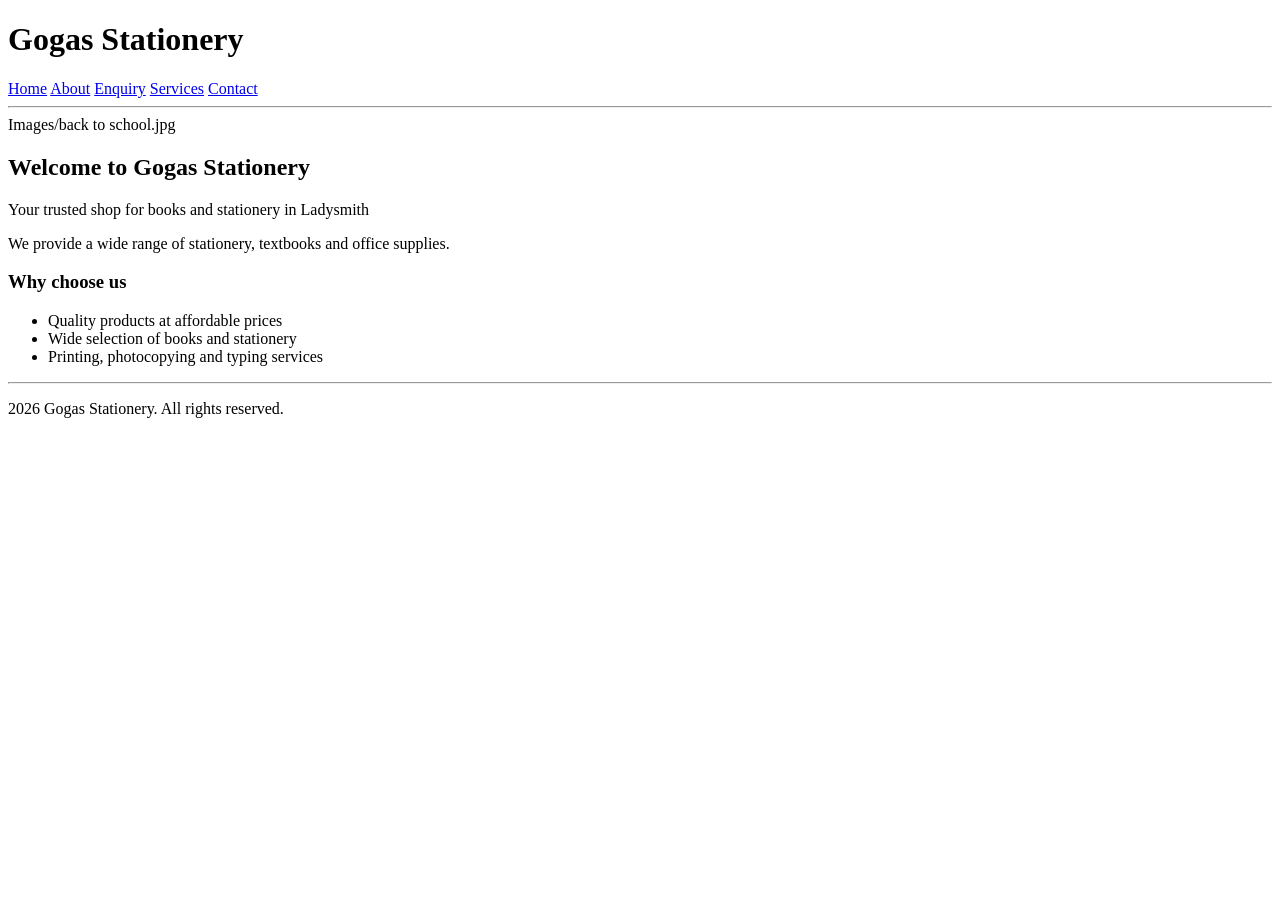
<file: Web Devopment part 1/index.html>
<!DOCTYPE html>
<html lang="en">
<head>
    <meta charset="UTF-8">
    <meta name="viewport" content="width=device-width, initial-scale=1.0">
    <title>Gogas Stationery</title>
</head>
<body>

    <!-- Header with logo and navigation -->
    <header>
        <h1> Gogas Stationery</h1>
    
    <nav>
        <a href="index.html">Home</a>
        <a href="about.html">About</a>
        <a href="enquiry.html">Enquiry</a>
        <a href="services.html">Services</a>
        <a href="contact.html">Contact</a>
    </nav>
    <hr>
    </header>
     Images/back to school.jpg


    <!-- Main content welcome message and shop information -->
    <main>
        <h2>Welcome to Gogas Stationery</h2>
        <p>Your trusted shop for books and stationery in Ladysmith</p>
        <p>We provide a wide range of stationery, textbooks and office supplies.</p>

        <h3>Why choose us</h3>
        <ul>
            <li>Quality products at affordable prices</li>
            <li>Wide selection of books and stationery</li>
            <li>Printing, photocopying and typing services</li>
        </ul>
        <hr>
    </main>




    <footer>
        <p>2026 Gogas Stationery. All rights reserved.</p>
    </footer>
</body>
</html>
</file>
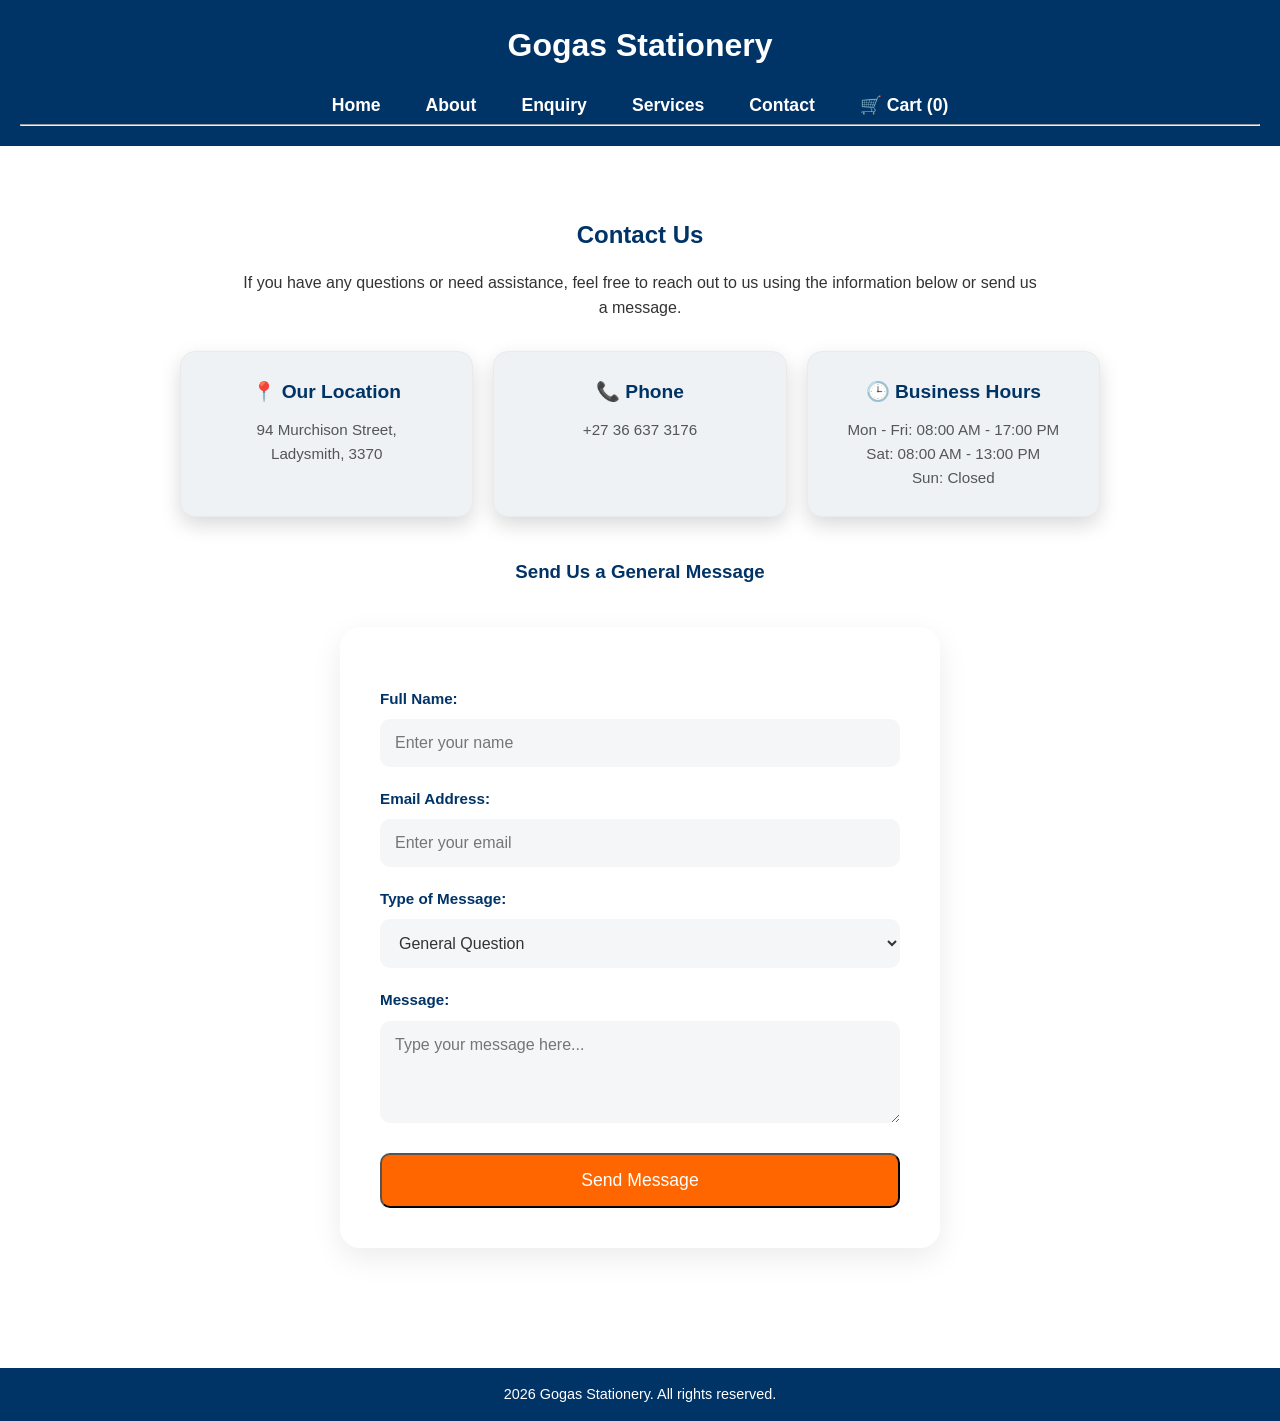
<file: contact.html>
<!DOCTYPE html>
<html lang="en">
<head>
    <meta charset="UTF-8">
    <meta name="viewport" content="width=device-width, initial-scale=1.0">
    
    <!-- SEO Title and Description -->
    <title>Contact Us | Gogas Stationery Ladysmith</title>
    <meta name="description" content="Get in touch with Gogas Stationery. Find our address, phone number, business hours, or send us a general message online.">
    
    <link rel="stylesheet" href="style.css">
</head>
<body>

<header>
    <h1>Gogas Stationery</h1>
    <nav> 
        <a href="index.html">Home</a>
        <a href="about.html">About</a>
        <a href="enquiry.html">Enquiry</a>
        <a href="services.html">Services</a>
        <a href="contact.html">Contact</a>
        <a href="#" id="cart-link" onclick="openCart()">🛒 Cart (<span id="cart-count">0</span>)</a>
    </nav>
    <hr>
</header>

<main>
    <div class="home-intro">
        <h2>Contact Us</h2>
        <p>If you have any questions or need assistance, feel free to reach out to us using the information below or send us a message.</p>
    </div>

    <!-- Contact Details -->
    <div class="features-container">
        <div class="feature-card">
            <h4>📍 Our Location</h4>
            <p>94 Murchison Street,<br>Ladysmith, 3370</p>
        </div>
        
        <div class="feature-card">
            <h4>📞 Phone</h4>
            <p>+27 36 637 3176</p>
        </div>
        
        <div class="feature-card">
            <h4>🕒 Business Hours</h4>
            <p>Mon - Fri: 08:00 AM - 17:00 PM</p>
            <p>Sat: 08:00 AM - 13:00 PM</p>
            <p>Sun: Closed</p>
        </div>
    </div>

    <div class="home-intro">
        <h3>Send Us a General Message</h3>
    </div>

    <!-- The Contact Form -->
    <form id="contactForm" novalidate> 
        <label for="contactName">Full Name:</label>
        <input type="text" id="contactName" name="contactName" placeholder="Enter your name" required>
        
        <label for="contactEmail">Email Address:</label>
        <input type="email" id="contactEmail" name="contactEmail" placeholder="Enter your email" required>
        
        <label for="messageType">Type of Message:</label>
        <select id="messageType" name="messageType">
            <option value="general">General Question</option>
            <option value="feedback">Feedback / Complaint</option>
            <option value="partnership">Partnership Opportunity</option>
        </select>

        <label for="contactMessage">Message:</label>
        <textarea id="contactMessage" name="contactMessage" rows="4" placeholder="Type your message here..." required></textarea>

        <!-- JavaScript error or success message -->
        <p id="contact-error" style="color: red; font-weight: bold;"></p>

        <button type="submit" class="learn-btn">Send Message</button>
    </form>
</main>

<footer>
    <p>2026 Gogas Stationery. All rights reserved.</p>
</footer>

<script src="script.js"></script>
</body>
</html>
</file>
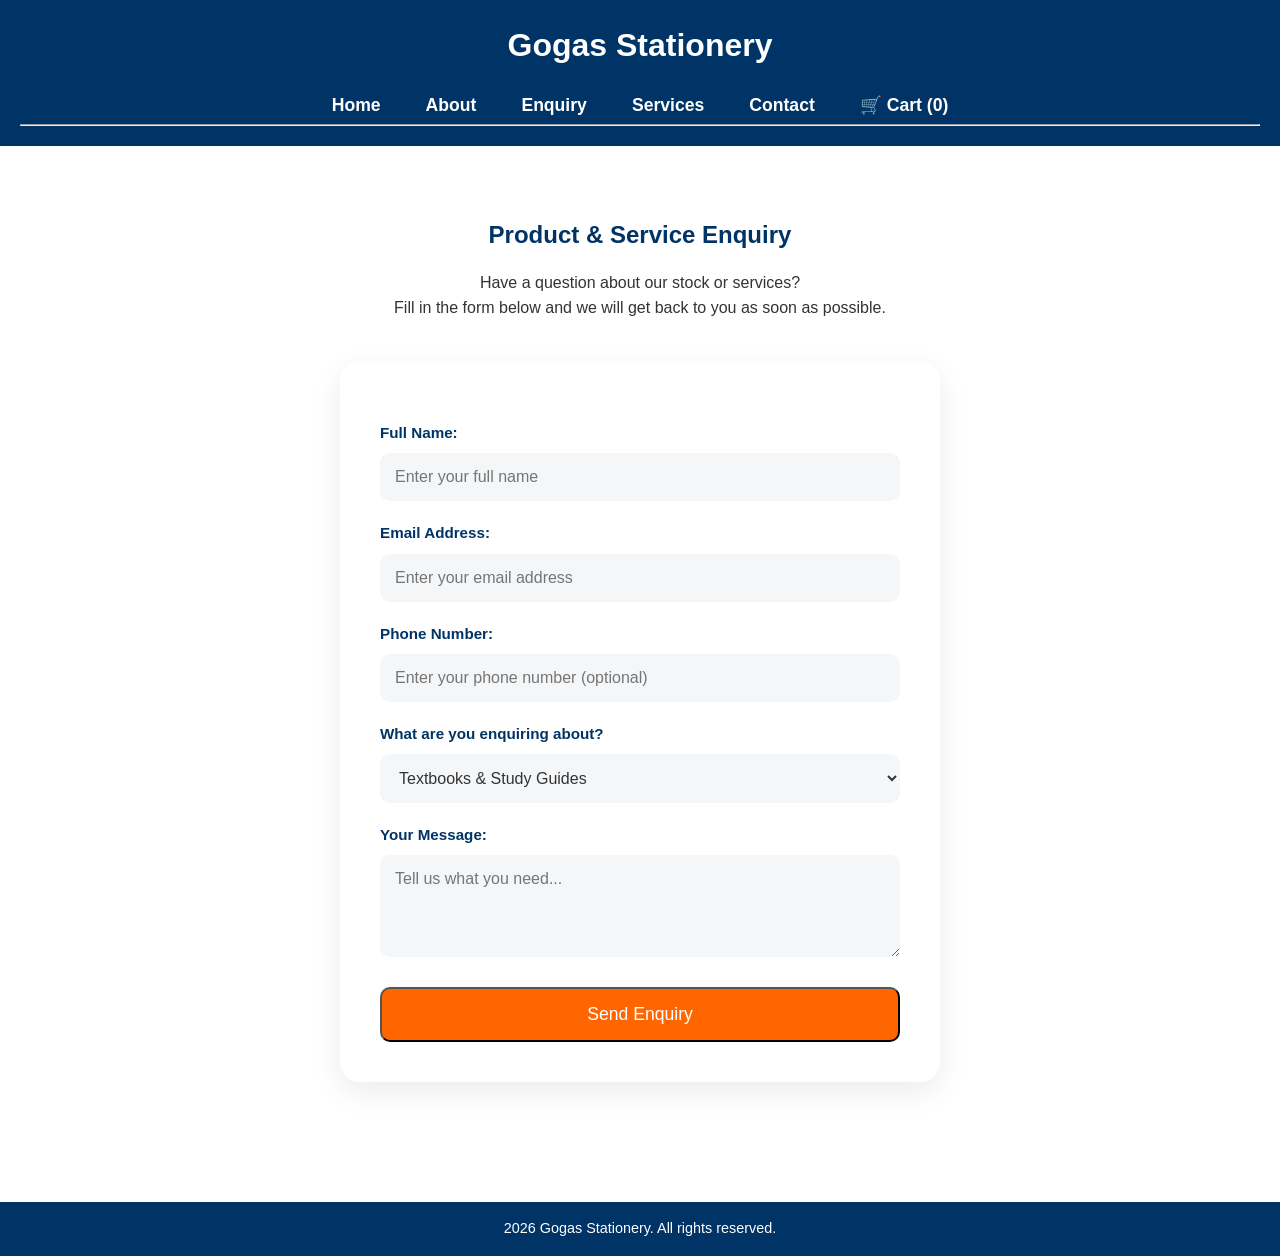
<file: enquiry.html>
<!DOCTYPE html>
<html lang="en">
<head>
    <meta charset="UTF-8">
    <meta name="viewport" content="width=device-width, initial-scale=1.0">
    
    <!-- SEO Title and Description -->
    <title>Product Enquiry | Gogas Stationery Ladysmith</title>
    <meta name="description" content="Enquire about our textbooks, stationery, printing services, or volunteering opportunities at Gogas Stationery in Ladysmith.">
    
    <link rel="stylesheet" href="style.css">
</head>
<body>

<header>
    <h1>Gogas Stationery</h1>
    <nav>
        <a href="index.html">Home</a>
        <a href="about.html">About</a>
        <a href="enquiry.html">Enquiry</a>
        <a href="services.html">Services</a>
        <a href="contact.html">Contact</a>
        <a href="#" id="cart-link" onclick="openCart()">🛒 Cart (<span id="cart-count">0</span>)</a>
    </nav>
    <hr>
</header>

<main>
    <div class="home-intro">
        <h2>Product & Service Enquiry</h2>
        <p>Have a question about our stock or services?</p> 
        <p>Fill in the form below and we will get back to you as soon as possible.</p>
    </div>

    <!-- The Form Starts Here -->
    <form id="enquiryForm" novalidate>
        
        <label for="fullName">Full Name:</label>
        <input type="text" id="fullName" name="fullName" placeholder="Enter your full name" required>
        
        <label for="email">Email Address:</label>
        <input type="email" id="email" name="email" placeholder="Enter your email address" required>
        
        <label for="phone">Phone Number:</label>
        <input type="tel" id="phone" name="phone" placeholder="Enter your phone number (optional)">
        
        <label for="enquiryType">What are you enquiring about?</label>
        <select id="enquiryType" name="enquiryType">
            <option value="textbooks">Textbooks & Study Guides</option>
            <option value="stationery">Stationery Supplies</option>
            <option value="printing">Printing & Photocopying</option>
            <option value="machines">Office equipments</option>
        </select>

        <label for="message">Your Message:</label>
        <textarea id="message" name="message" rows="4" placeholder="Tell us what you need..." required></textarea>

        <!-- Error message container for JavaScript validation -->
        <p id="error-message" style="color: red; font-weight: bold;"></p>
        
        <button type="submit" class="learn-btn">Send Enquiry</button>
    </form>

</main>

<footer>
    <p>2026 Gogas Stationery. All rights reserved.</p>
</footer>

<script src="script.js"></script>

</body>
</html>
</file>
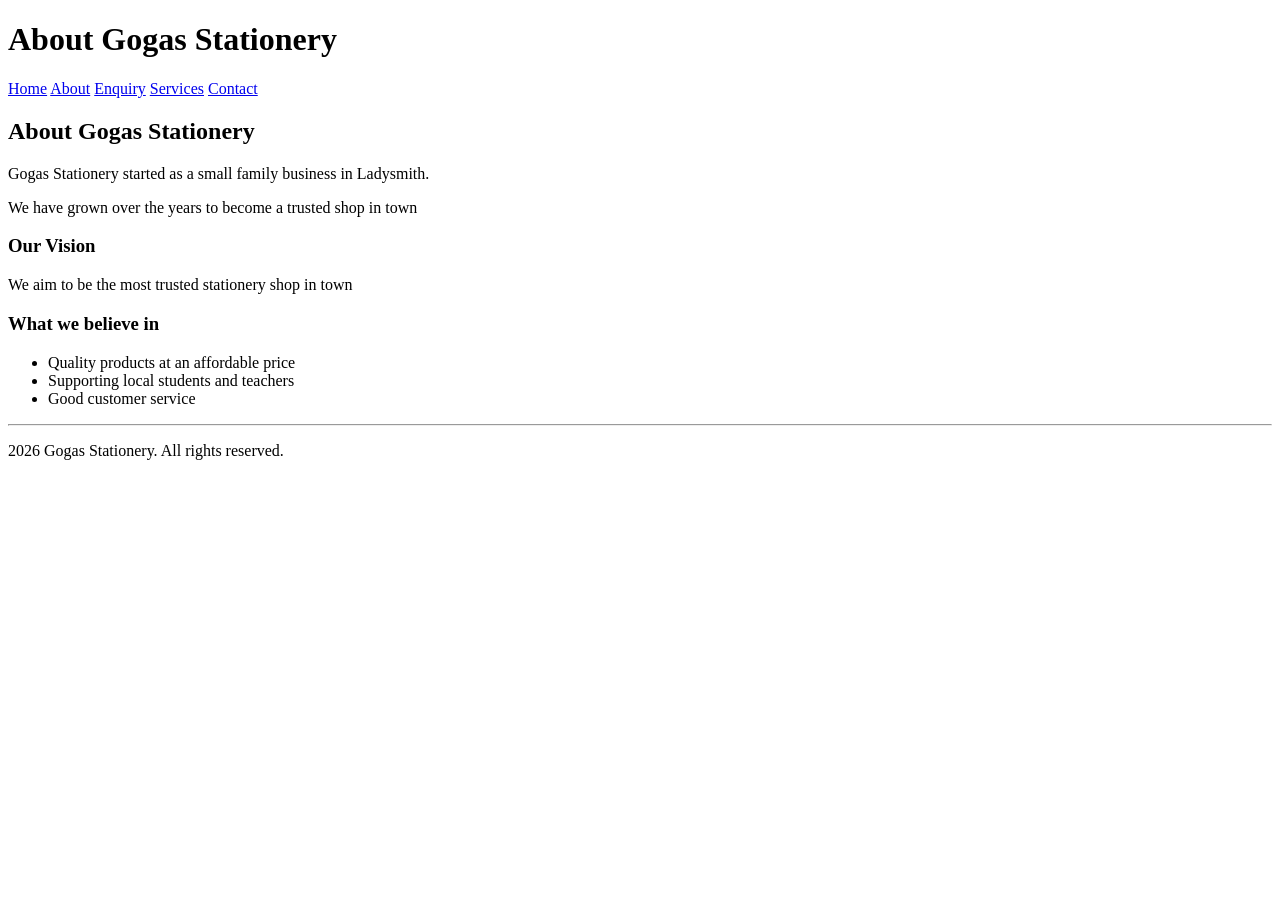
<file: Web Devopment part 1/about.html>
<!DOCTYPE html>
<html lang="en">
<head>
    <meta charset="UTF-8">
    <meta name="viewport" content="width=device-width, initial-scale=1.0">
    <title>About Gogas Stationery</title>
</head>
<body>

<header>
    <!-- Header with logo and navigation -->
    <h1>About Gogas Stationery</h1>
    <nav> 
        <a href="index.html">Home</a>
        <a href="about.html">About</a>
        <a href="enquiry.html">Enquiry</a>
        <a href="services.html">Services</a>
        <a href="contact.html">Contact</a>

    </nav>
</header>

<!-- Main content about the shop-->
<main>
    <h2>About Gogas Stationery</h2>

    <p>Gogas Stationery started as a small family business in Ladysmith.</p>
     <p>We have grown over the years to become a trusted shop in town</p>

     <h3>Our Vision</h3>
     <p>We aim to be the most trusted stationery shop in town</p>

     <h3>What we believe in</h3>
     <ul>
        <li>Quality products at an affordable price</li>
        <li>Supporting local students and teachers</li>
        <li>Good customer service</li>
     </ul>
     <hr>

</main>

<footer>
    <p>2026 Gogas Stationery. All rights reserved.</p>
</footer>

</body>
</html>
</file>
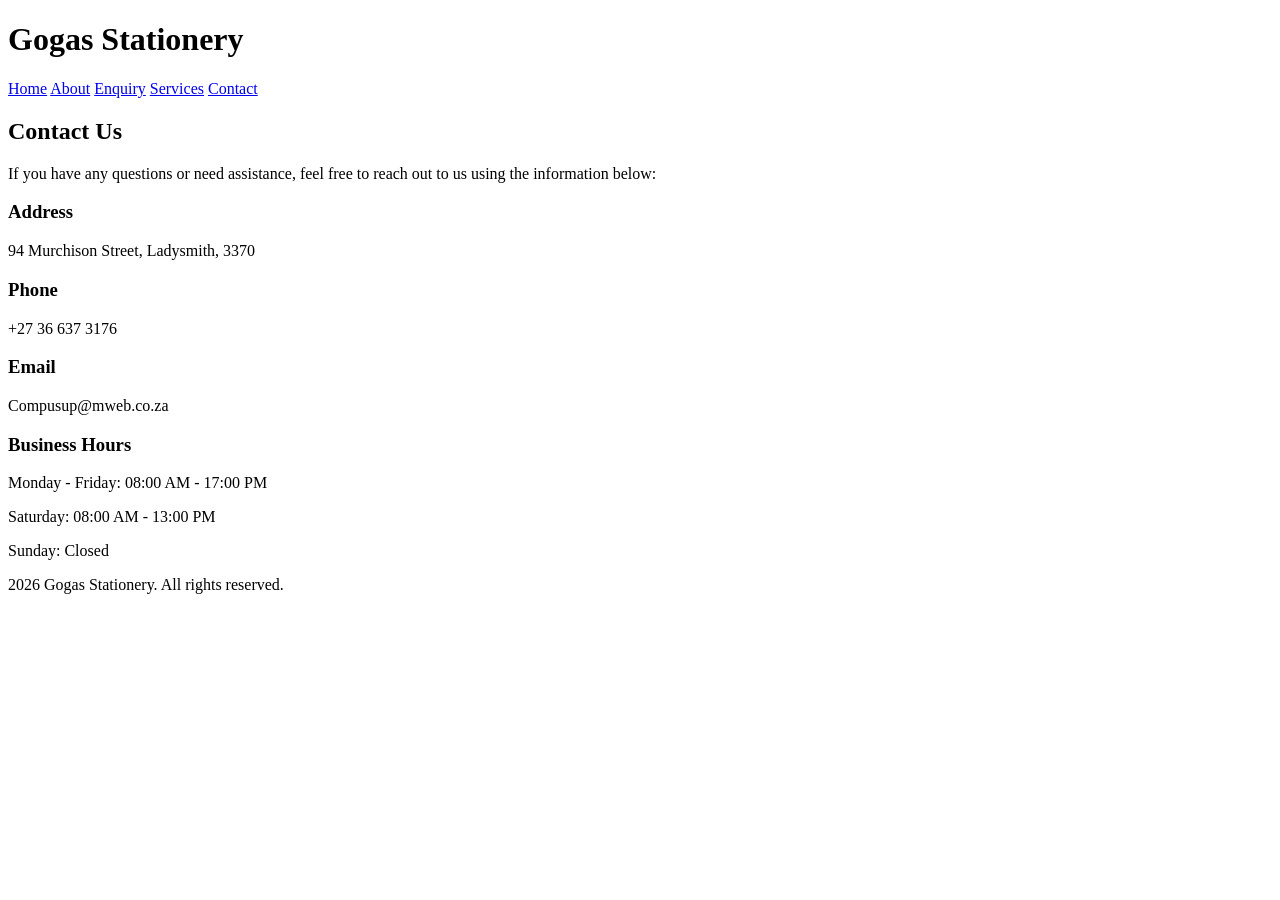
<file: Web Devopment part 1/contact.html>
<!DOCTYPE html>
<html lang="en">
<head>
    <meta charset="UTF-8">
    <meta name="viewport" content="width=device-width, initial-scale=1.0">
    <title>Contact - Gogas Stationery</title>
</head>
<body>

    <!-- Header with logo and navigation -->
    <header>
        <h1>Gogas Stationery</h1>
        <nav>
            <a href="index.html">Home</a>
            <a href="about.html">About</a>
            <a href="enquiry.html">Enquiry</a>
            <a href="services.html">Services</a>
            <a href="contact.html">Contact</a>
        </nav>
    </header>

    <!-- Main content contact details --> 
    <main>
        <h2>Contact Us</h2>
        <p>If you have any questions or need assistance, feel free to reach out to us using the information below:</p>

        <h3>Address</h3>
        <p>94 Murchison Street, Ladysmith, 3370</p>

        <h3>Phone</h3>
        <p>+27 36 637 3176</p>

        <h3>Email</h3>
        <p>Compusup@mweb.co.za</p>

        <h3>Business Hours</h3>
        <p>Monday - Friday: 08:00 AM - 17:00 PM<br>
            <p>Saturday: 08:00 AM - 13:00 PM</p>
        </p>Sunday: Closed</p>
    </main>




    
    <footer>
        <p>2026 Gogas Stationery. All rights reserved.</p>
    </footer>
</body>
</html>
</file>
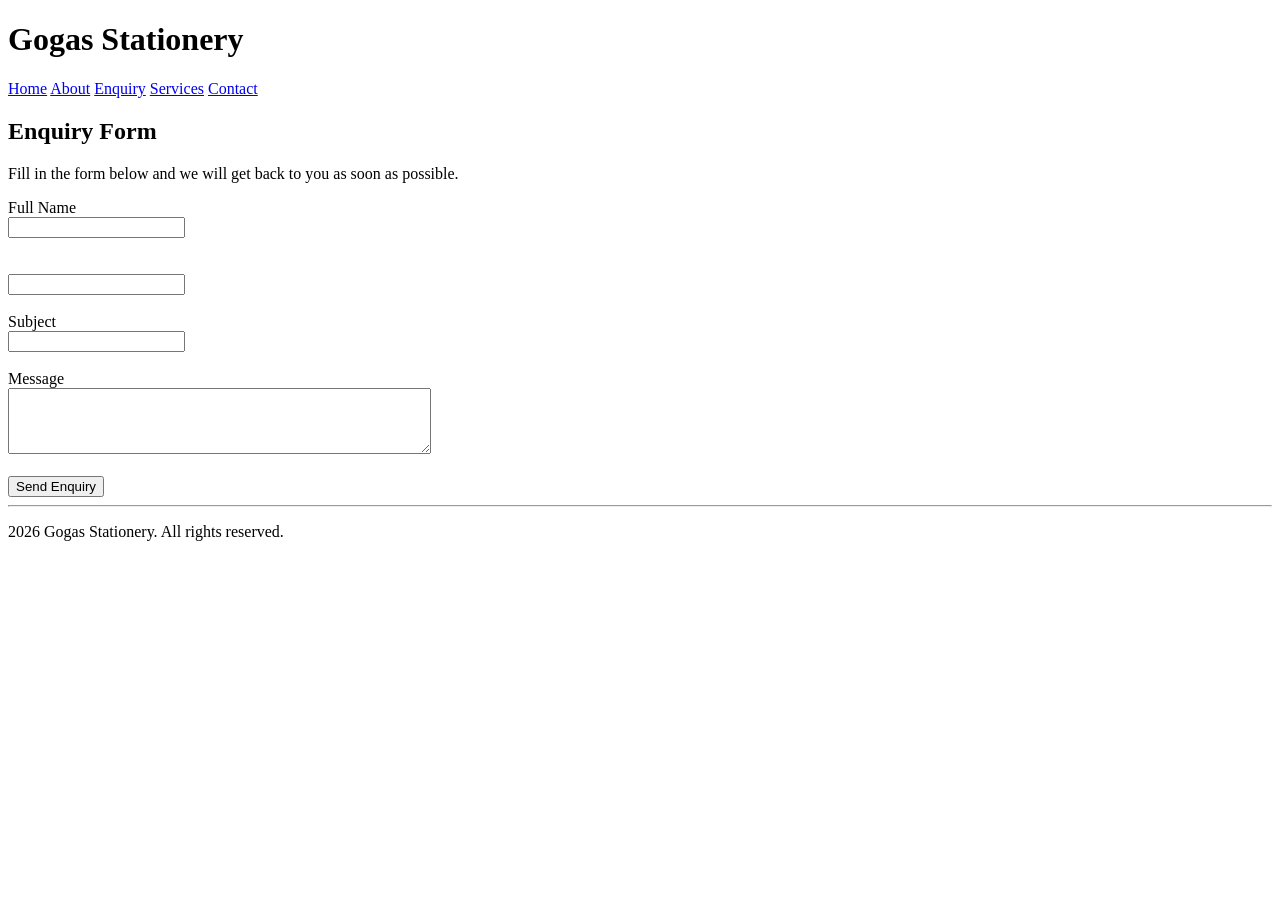
<file: Web Devopment part 1/enquiry.html>
<!DOCTYPE html>
<html lang="en">
<head>
    <meta charset="UTF-8">
    <meta name="viewport" content="width=device-width, initial-scale=1.0">
    <title>Enquiry -Gogas Stationery</title>
</head>
<body>
    <!-- Header with logo and navigation -->
    <header>
        <h1>Gogas Stationery</h1>
        <nav>
            <a href="index.html">Home</a>
        <a href="about.html">About</a>
        <a href="enquiry.html">Enquiry</a>
        <a href="services.html">Services</a>
        <a href="contact.html">Contact</a>
        </nav>
    </header>

    <!-- Main content enquiry form -->
    <main>
        <h2>Enquiry Form</h2>
        <p>Fill in the form below and we will get back to you as soon as possible.</p>

        <form>
            <label for="name">Full Name</label><br>
            <input type=" text" id="name" name="name"><br><br>

            <label for="email" id="email" name="email"></label><br>
            <input type="email" id="email" name="email"><br><br>

            <label for="subject">Subject</label><br>
            <input type="text" id="subject" name="subject"><br><br>
    
            <label for="message">Message</label><br>
            <textarea id="message" name="message"  rows="4" cols="50"></textarea><br><br>

            <!-- Submit button -->
            <input type="submit" value="Send Enquiry"
        </form>
        <hr>
    </main>
    




    <footer>
        <p>2026 Gogas Stationery. All rights reserved.</p>
    </footer>

</body>
</html>
</file>
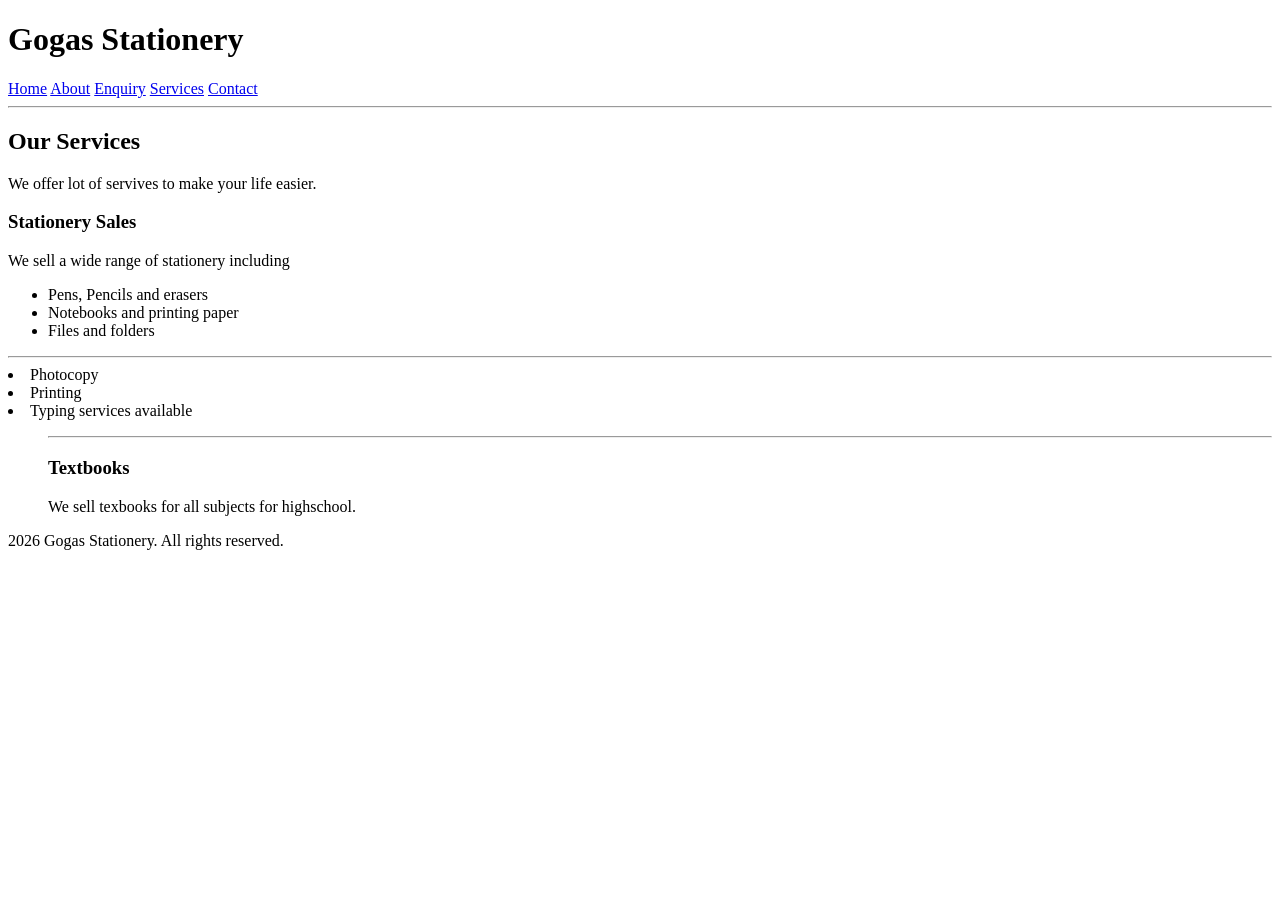
<file: Web Devopment part 1/services.html>
<!DOCTYPE html>
<html lang="en">
<head>
    <meta charset="UTF-8">
    <meta name="viewport" content="width=device-width, initial-scale=1.0">
    <title>Services - Gogas Stationery</title>
</head>
<body>

     <!-- Header with logo and navigation -->
    <header>
        <h1>Gogas Stationery</h1>
        <nav>
        <a href="index.html">Home</a>
        <a href="about.html">About</a>
        <a href="enquiry.html">Enquiry</a>
        <a href="services.html">Services</a>
        <a href="contact.html">Contact</a>
        </nav>
        <hr>

    </header>

     <!-- Main content services offered -->
    <main>
        <h2>Our Services</h2>
        <p>We offer lot of servives to make your life easier.</p>

        <h3>Stationery Sales</h3>
        <p>We sell a wide range of stationery including</p>
        <ul>

                <li>Pens, Pencils and erasers</li>
                <li>Notebooks and printing paper</li>
                <li>Files and folders</li>
        </ul>
        <hr>

        <li>Photocopy</li>
        <li>Printing</li>
        <li>Typing services available</li>
        <ul>
         <hr>  
    

        <h3>Textbooks</h3>
        <p>We sell texbooks for all subjects for highschool.</p>

         
    </main>
    
    <footer>
        <p>2026 Gogas Stationery. All rights reserved.</p>
    </footer>
</body>
</html>
</file>
<file: style.css>
* {
    margin: 0;
    padding: 0;
    box-sizing: border-box;
}

body {
    font-family: Arial, sans-serif;
    font-size: 16px;
    line-height: 1.6;
    color: #333333; 
    background-color: #FFFFFF; 
}

h1, h2, h3 {
    color: #003366; 
    margin-bottom: 15px;
}

a {
    color: #FF6600; 
    text-decoration: none;
}

/* Header */
header {
    background-color: #003366; 
    color: #FFFFFF; 
    padding: 20px;
    text-align: center;
}

header h1 {
    margin-bottom: 15px;
    color: #FFFFFF;
}

nav {
    display: flex;
    justify-content: center;
    gap: 25px; 
}

nav a {
    color: #FFFFFF;
    font-weight: bold;
    font-size: 1.1rem;
    padding: 5px 10px;
    transition: color 0.3s ease;
}

nav a:hover {
    color: #FF6600; 
    text-decoration: underline;
}

/* Main Content */
main {
    padding: 40px;
    max-width: 1000px;
    margin: 0 auto;
}

.main-image {
    width: 100%;
    max-width: 800px;
    height: auto;
    display: block;
    margin: 20px auto; 
    border-radius: 15px; 
    box-shadow: 0 4px 10px rgba(0,0,0,0.1);  
}

.home-intro {
    text-align: center;
    max-width: 800px;
    margin: 30px auto;
}

.why-title {
    text-align: center;
    margin-top: 40px;
    margin-bottom: 20px;
}

/* The Feature Cards */
.features-container {
    display: flex;
    justify-content: center;
    gap: 20px;
    flex-wrap: wrap;
    margin-bottom: 40px;
}

.feature-card {
    background-color: #eef2f5;
    padding: 25px; 
    border-radius: 15px;
    box-shadow: 0 8px 20px rgba(0,0,0,0.15);
    text-align: center;
    flex: 1;
    min-width: 200px;
    max-width: 300px;
    transition: all 0.3s ease;
    border: 1px solid #eaeaea;
}

.feature-card:hover {
    transform: translateY(-5px);
    box-shadow: 0 8px 15px rgba(0,0,0,0.2);
    border-color: #FF6600; 
}

.feature-card h4 {
    margin-bottom: 10px;
    color: #003366;
    font-size: 1.2rem;
}

.feature-card p {
    font-size: 0.95rem;
    color: #555;
    margin: 0;
}

/* Footer */
footer {
    background-color: #003366; 
    color: #FFFFFF; 
    text-align: center;
    padding: 15px;
    margin-top: 40px;
    font-size: 0.9rem;
}

/* Mobile Responsive */
@media (max-width: 768px) {
    nav {
        flex-direction: column;
        gap: 10px;
    }

    header h1 {
        font-size: 1.5rem;
    }
    
    h2 {
        font-size: 1.3rem;
    }
}

/*  feature cards */
.card-list {
    text-align: left;
    padding-left: 40px;
    margin-top: 15px;
    font-size: 0.95rem;
    color: #555;
}

/* Styling for the About page image */
.about-image {
    width: 100%;
    max-width: 600px;
    max-height: 400px;
    object-fit: cover;
    height: auto;
    display: block;
    margin: 30px auto; 
    border-radius: 15px; 
    box-shadow: 0 4px 10px rgba(0,0,0,0.1);  
}

/* Styling form */
form {
    display: flex;
    flex-direction: column;
    max-width: 600px;
    margin: 40px auto;
    background-color: #FFFFFF; 
    padding: 40px;
    border-radius: 20px; 
    box-shadow: 0 10px 30px rgba(0,0,0,0.08); 
}

label {
    font-weight: 600;
    color: #003366; 
    margin-bottom: 8px;
    margin-top: 20px;
    font-size: 0.95rem;
}

/* background color */
input, select, textarea {
    width: 100%;
    padding: 15px;
    border: none; 
    background-color: #F4F6F8; 
    border-radius: 10px;
    font-family: 'Arial', sans-serif;
    font-size: 1rem;
    color: #333;
    transition: all 0.3s ease;
}

/* When the user clicks inside the box, it becomes orange */
input:focus, select:focus, textarea:focus {
    outline: none;
    background-color: #FFFFFF;
    box-shadow: 0 0 0 3px rgba(255, 102, 0, 0.2); 
}

form .learn-btn {
    margin-top: 30px;
    width: 100%;
    padding: 15px;
    font-size: 1.1rem;
    border-radius: 10px;
    background-color: #FF6600;
    color: white;
    cursor: pointer;
    transition: all 0.3s ease;
}

form .learn-btn:hover {
    background-color: #003366; /* Turns blue on hover */
    transform: translateY(-2px);
}

/* Styling for images inside the feature cards */
.card-img {
    width: 100%;
    height: 150px; 
    object-fit: cover; 
    border-radius: 10px;
    margin-bottom: 15px;
    transition: transform 0.3s ease;
}

/* Make the image zoom slightly when hovering over the card */
.feature-card:hover .card-img {
    transform: scale(1.05);
}

/* Contact page two column layout */
.contact-wrapper {
    display: grid;
    grid-template-columns: 1fr 1fr;
    gap: 40px;
    margin-top: 30px;
}

.contact-info {
    background-color: #F4F6F8;
    padding: 40px;
    border-radius: 20px;
    box-shadow: 0 4px 15px rgba(0,0,0,0.5);
}

.contact-info h3 {
    color: #003366;
    margin-top: 20px;
    margin-bottom: 10px;
}

.contact-info p {
    color: #555;
    margin-bottom: 15px;
}

.contact-form-container h3 {
    margin-bottom: 20px;
}

@media (max-width: 768px) {
    .contact-wrapper {
        grid-template-columns: 1fr; 
    }
}

/* Hero Section  */
.hero-section {
    /* For background image */
    background-image: linear-gradient(rgba(0, 0, 0, 0.6), rgba(0, 0, 0, 0.6)), url('Images/back-to-school.jpg');
    background-size: cover;
    background-position: center;
    height: 400px;
    border-radius: 20px;
    display: flex;
    align-items: center;
    justify-content: center;
    text-align: center;
    margin-bottom: 40px;
    box-shadow: 0 10px 20px rgba(0,0,0,0.2);
}

.hero-text {
    padding: 20px;
    max-width: 800px;
}

.hero-text h2 {
    color: #FFFFFF; /* White text */
    font-size: 3rem;
    margin-bottom: 15px;
    text-shadow: 2px 2px 4px rgba(0,0,0,0.8); /* Makes text readable */
}

.hero-text p {
    color: #FFFFFF;
    font-size: 1.2rem;
    text-shadow: 1px 1px 3px rgba(0,0,0,0.8);
}

/* Specific background image for the About Page Hero Section */
.about-hero {
    background-image: linear-gradient(rgba(0, 51, 102, 0.7), rgba(0, 51, 102, 0.7)), url('Images/books.jpg');
    height: 350px; 
}

.feature-card h3 {
    color: #003366;
    margin-bottom: 15px;
    font-size: 1.4rem;
}

/*  Layout for About Page */
.about-split {
    display: flex;
    align-items: center; 
    gap: 40px;
    margin-bottom: 40px;
}

.about-image-container {
    flex: 1; 
}

.about-img {
    width: 100%;
    border-radius: 20px;
    box-shadow: 0 10px 30px rgba(0,0,0,0.1);
}

.about-text-container {
    flex: 1; 
}

/* mobile phones */
@media (max-width: 768px) {
    .about-split {
        flex-direction: column;
    }
}

/* Small Add to Order Buttons */
.small-add-btn {
    background-color: #FF6600;
    color: white;
    border: none;
    border-radius: 5px;
    padding: 4px 8px;
    font-size: 0.8rem;
    font-weight: bold;
    cursor: pointer;
    margin-left: 10px;
    transition: all 0.2s ease;
}

.small-add-btn:hover {
    background-color: #003366; /* Turns blue on hover */
    transform: scale(1.1);
}

.price-list li {
    display: flex;
    justify-content: space-between; /* Pushes text to left, button to right */
    align-items: center; /* Centers them vertically */
    border-bottom: 1px dashed #ccc;
    padding: 8px 0;
}

/* Modal Styling */
.modal {
    display: none; 
    position: fixed; 
    z-index: 1000; 
    left: 0;
    top: 0;
    width: 100%; 
    height: 100%; 
    overflow: auto; 
    background-color: rgba(0,0,0,0.6); 
}

.modal-content {
    background-color: #FFFFFF; 
    margin: 10% auto; 
    padding: 30px;
    border-radius: 15px;
    width: 90%; 
    max-width: 500px; 
    box-shadow: 0 10px 30px rgba(0,0,0,0.3);
}

.close-btn:hover {
    color: #aaa;
    float: right;
    font-size: 28px;
    font-weight: bold;
    cursor: pointer;
}

.close-btn:hover { color: #FF6600; } /* Orange on hover */

#cart-items-lists {
    list-style-type: none;
    padding: 0;
    margin: 20px 0;
}

#cart-items-list li {
    padding: 10px 0;
    border-bottom: 1px solid #eee;
    display: flex;
    justify-content: space-between;
}

#cart-total-price {
    text-align: right;
    color: #FF6600;
    margin-bottom: 20px;
}

/* Search Bar Styling */
.search-container {
    text-align: center;
    margin: 30px 0;
}

#searchInput {
    width: 60%;
    max-width: 500px;
    padding: 15px 20px;
    border: 2px solid #003366;
    border-radius: 30px; 
    font-size: 1rem;
    outline: none;
    transition: all 0.3s ease;
    box-shadow: 0 4px 10px rgba(0,0,0,0.05);
}

#searchInput:focus {
    border-color: #FF6600; /* Orange when clicked */
    box-shadow: 0 4px 15px rgba(255, 102, 0, 0.2);
}

/* Image Gallery Styling */
.gallery-container {
    display: flex;
    justify-content: center;
    gap: 15px;
    flex-wrap: wrap;
    margin: 20px 0 50px 0;
}

.gallery-img {
    width: 150px;
    height: 150px;
    object-fit: cover;
    border-radius: 10px;
    cursor: pointer;
    transition: transform 0.3s ease, box-shadow 0.3s ease;
    box-shadow: 0 4px 8px rgba(0,0,0,0.1);
}

.gallery-img:hover {
    transform: scale(1.1); /*  It pops when hovering */
    box-shadow: 0 8px 16px rgba(0,0,0,0.2);
}

/* The Full Screen Lightbox */
.lightbox {
    display: none; 
    position: fixed;
    z-index: 2000;
    top: 0; left: 0; width: 100%; height: 100%;
    background-color: rgba(0,0,0,0.85);
    text-align: center;
}

.lightbox img {
    max-width: 90%;
    max-height: 85%;
    margin-top: 5%;
    border-radius: 10px;
    box-shadow: 0 0 20px rgba(255,255,255,0.2);
}

.close-lightbox {
    position: absolute;
    top: 20px; right: 40px;
    color: white;
    font-size: 50px;
    font-weight: bold;
    cursor: pointer;
    transition: color 0.3s;
}

.close-lightbox:hover {
    color: #FF6600; /* Orange on hover */
}

/* Delivery Options Styling */
.delivery-options {
    background-color: #f4f6f8;
    padding: 15px;
    border-radius: 10px;
    margin: 15px 0;
    font-size: 0.95rem;
}
.delivery-options label {
    display: block;
    margin-bottom: 8px;
    cursor: pointer;
    color: #333;
}
.delivery-options input {
    margin-right: 8px;
    cursor: pointer;
}
</file>
